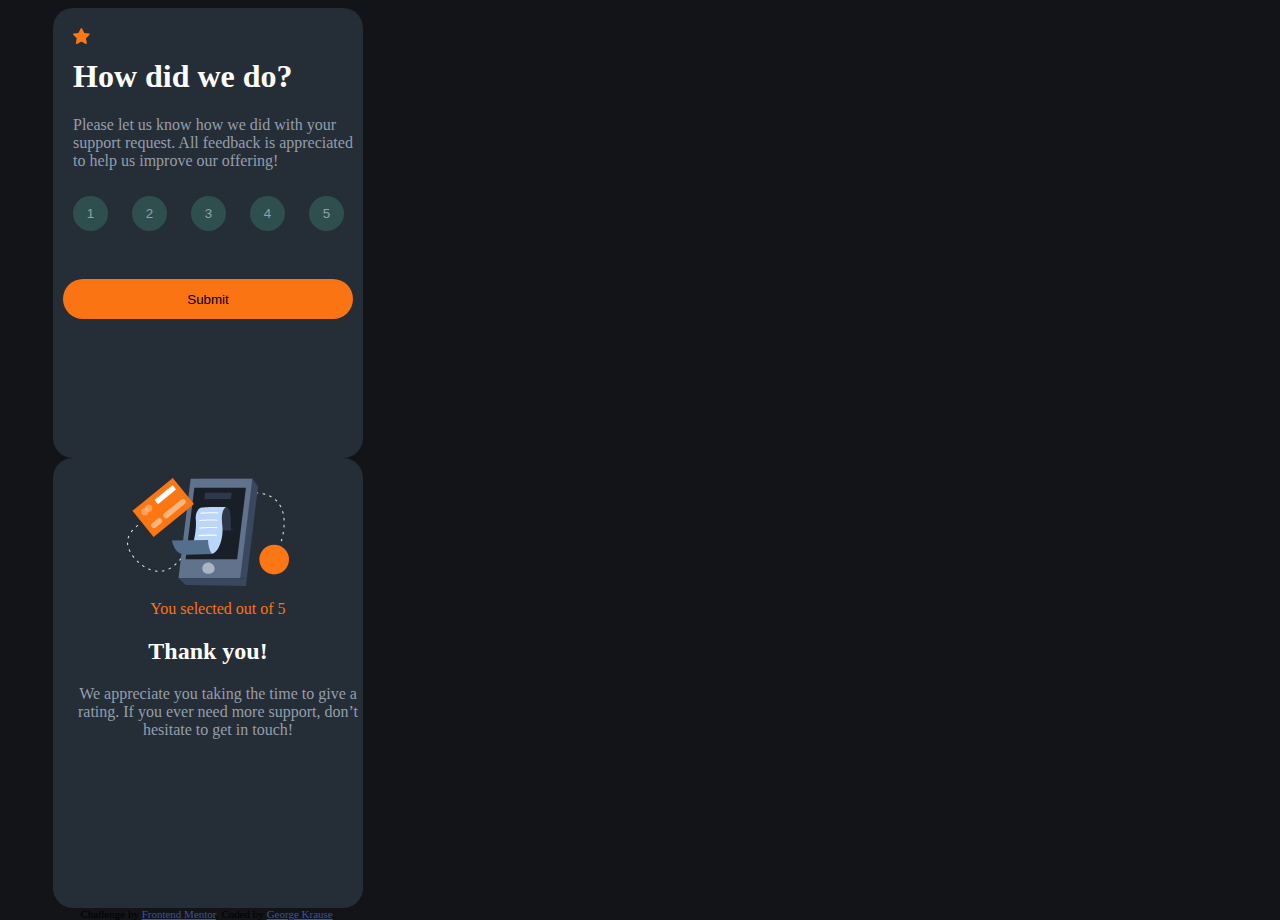
<file: index.html>
<!DOCTYPE html>
<html lang="en">
<head>
  <meta charset="UTF-8">
  <!-- displays site properly based on user's device -->
  <meta name="viewport" content="width=device-width, initial-scale=1.0"> 

  <link rel="icon" type="image/png" sizes="32x32" href="./images/favicon-32x32.png">
  <link rel="stylesheet" href="styles.css">
  <title>Frontend Mentor | Interactive rating component</title>

</head>
<body class="background">

  <!-- Rating state start -->
   <article>
  <article class="card">
    <div class="btn"></div>
    <img src="images/icon-star.svg" class="star">
    <h1>How did we do?</h1>

    <p>Please let us know how we did with your support request. All feedback is appreciated 
  to help us improve our offering!</p>
  <div class="rating-buttons">
    <button class="btn">1</button>
    <button class="btn">2</button>
    <button class="btn">3</button>
    <button class="btn">4</button>
    <button class="btn">5</button>
  </div>
      <br>
    <button class="submit">Submit</button>
  </article>
  <!-- Rating state end -->

  <!-- Thank you state start -->
<article class="thanks">
  <img src="images/illustration-thank-you.svg" class="you">
  <p class="selected">You selected <!-- Add rating here --> out of 5</p>

  <h2>Thank you!</h2>
  
  <p>We appreciate you taking the time to give a rating. If you ever need more support, 
  don’t hesitate to get in touch!</p>
</article>  
  <!-- Thank you state end -->
  </article>
  <div class="attribution">
    Challenge by <a href="https://www.frontendmentor.io?ref=challenge" target="_blank">Frontend Mentor</a>. 
    Coded by <a href="#">George Krause</a>.
  </div>
  <script src="script.js"></script>
</body>
</html>
</file>
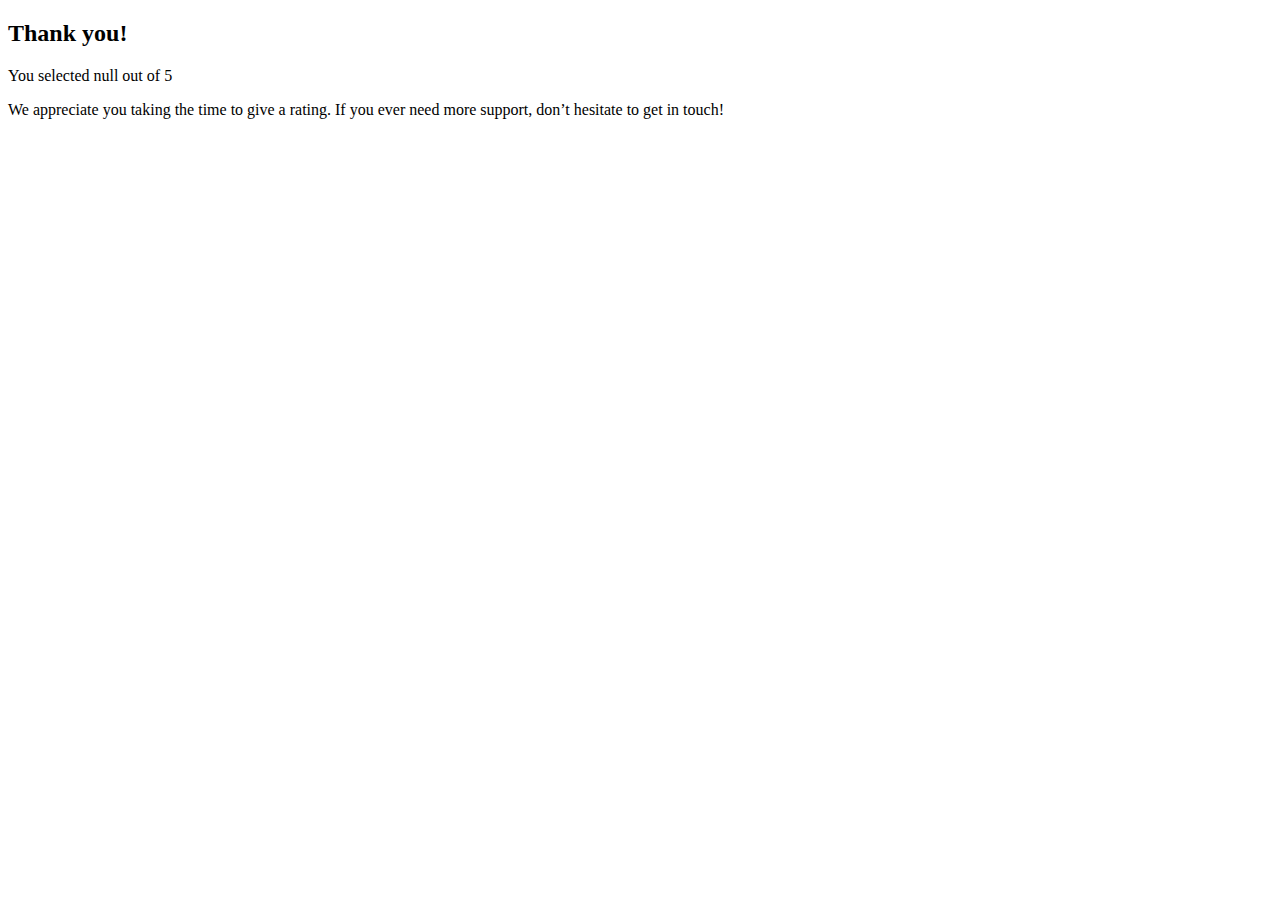
<file: thanks.html>
<!DOCTYPE html>
<html lang="en">
<head>
  <meta charset="UTF-8">
  <meta name="viewport" content="width=device-width, initial-scale=1.0">
  <title>Thank You</title>
</head>
<body>
  <div class="thanks-message">
    <h2>Thank you!</h2>
    <p id="ratingDisplay"></p>
    <p>We appreciate you taking the time to give a rating. If you ever need more support, don’t hesitate to get in touch!</p>
  </div>
  <script>
    document.addEventListener('DOMContentLoaded', function() {
      const urlParams = new URLSearchParams(window.location.search);
      const rating = urlParams.get('rating');
      const ratingDisplay = document.getElementById('ratingDisplay');
      ratingDisplay.textContent = `You selected ${rating} out of 5`;
    });
  </script>
</body>
</html>
</file>
<file: styles.css>
.attribution { 
    font-size: 11px; text-align: center; 
}

.attribution a { 
    color: hsl(228, 45%, 44%); 
}

article {
    display: block;
    align-items: center;
    justify-content: center;
}

h1 {
    color: white;
}

p {
    color: hsl(217, 12%, 63%);
}

p, h1, .btn {
    margin-left: 20px;
    margin-top: 10px;
}

.background {
    width: 400px;
    height: 400px;
    background-color: hsl(216, 12%, 8%);
}

.card {
    display: block;
    justify-content: center;
    align-items: center;
    width: 310px;
    height: 50vb;
    background-color: hsl(213, 19%, 18%);
    border-radius: 20px;
    margin:auto;
}

.btn {
    display: inline;
    justify-content: space-between;
    border-radius: 50%;
    height: 35px;
    width: 35px;
    border: none;
    background-color: darkslategray;
    color:  hsl(217, 12%, 63%);
}

.star {
    margin-top: 20px;
}

.submit {
    width: 290px;
    height: 40px;
    background-color: hsl(25, 97%, 53%);
    border-radius: 30px;
    border: none;
    margin-top: 30px;
    margin-left: 10px;
}

.thanks {
    display: block;
    justify-content: center;
    align-items: center;
    width: 310px;
    height: 50vb;
    background-color: hsl(213, 19%, 18%);
    border-radius: 20px;
    margin:auto;
    text-align: center;
}

.you {
    text-align: center;
    padding-top: 20px;
}

h2 {
    color: white;
    text-align: center;
}

.selected {
    color: hsl(25, 97%, 53%);
}

button:hover {
    background-color: #555;
    color: orange;
  }
</file>
